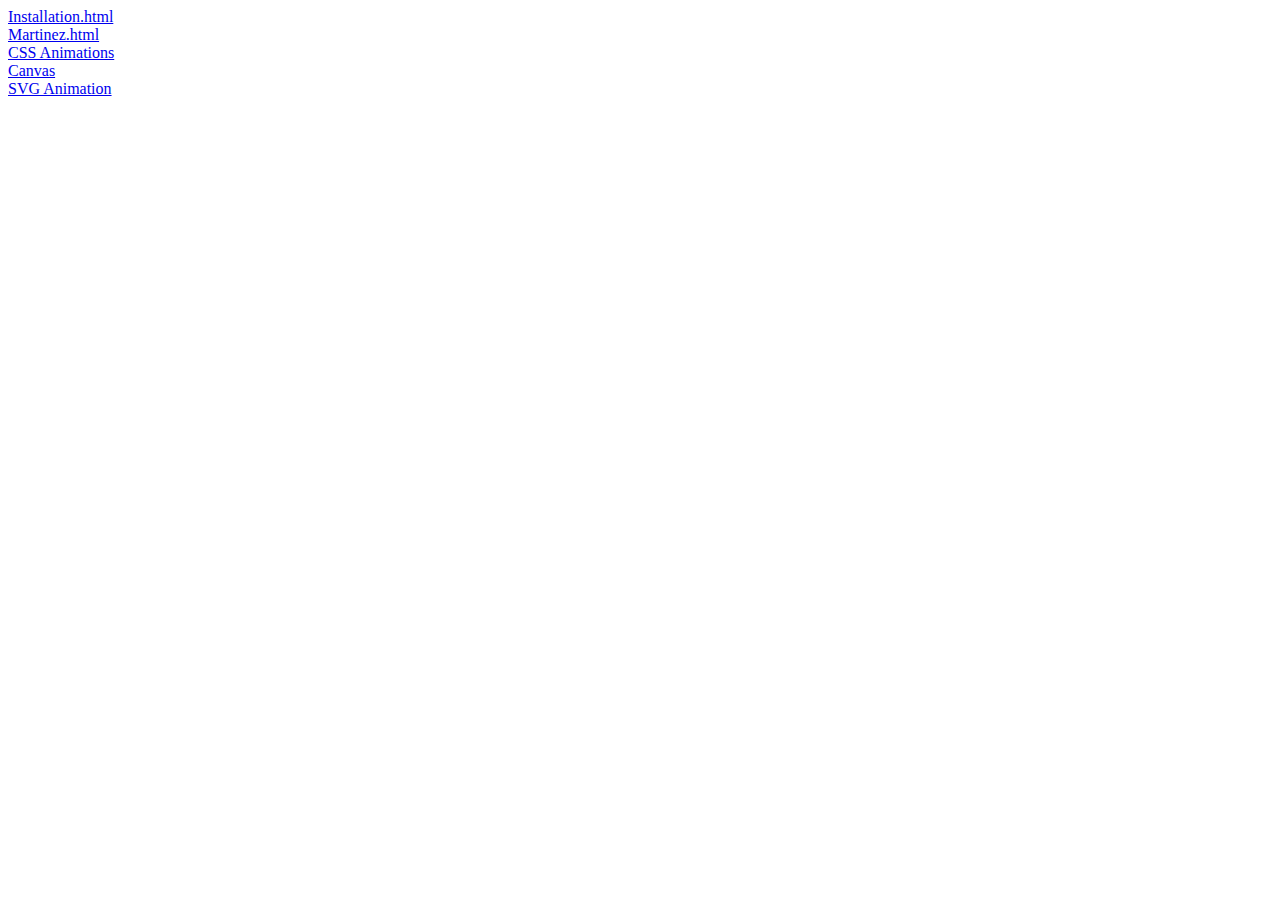
<file: Ubuntu/index.html>
<!DOCTYPE html PUBLIC "-//W3C//DTD HTML 4.01 Transitional//EN" "http://www.w3.org/TR/html4/loose.dtd">
<html>
<head>
    <title>Oscar Index</title>
</head>

<body>
    <a href="installation.html">Installation.html</a><br>
    <a href="Martinez.html">Martinez.html</a><br>
    <a href="cssAnimation.html">CSS Animations</a><br>
    <a href="Canvas.html">Canvas</a><br>
    <a href="svgAnimation.html">SVG Animation</a>
</body>
</html>
</file>
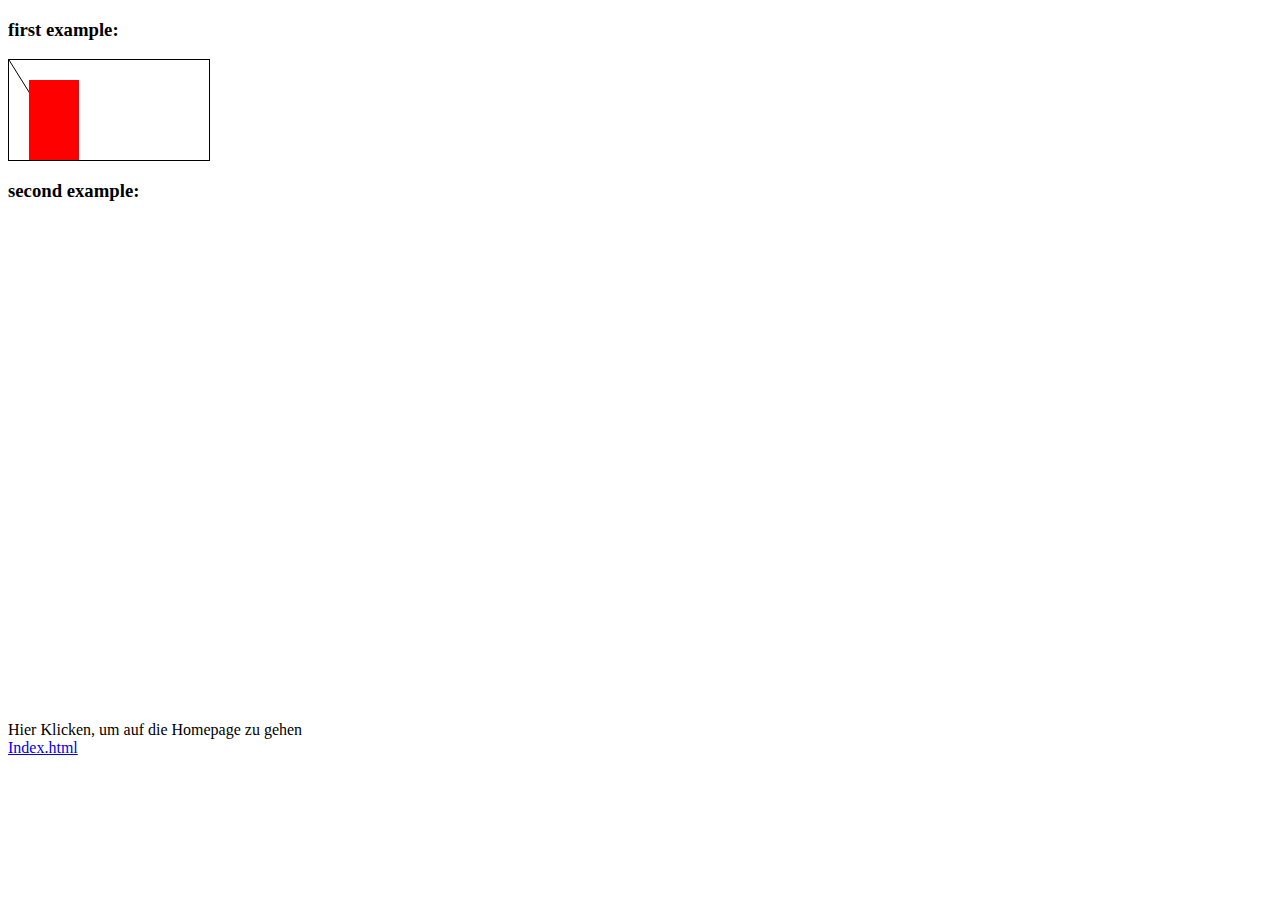
<file: Ubuntu/Canvas.html>
<!DOCTYPE html PUBLIC "-//W3C//DTD HTML 4.01 Transitional//EN" "http://www.w3.org/TR/html4/loose.dtd">
<html>
<head>
    <title>Oscar Index</title>
</head>

<body>
<h3>first example: </h3>
<canvas id="myCanvas" width="200" height="100"
        style="border:1px solid #000000;">
</canvas>
<h3>second example: </h3>
<canvas id="myCanvas" name="myCanvas" width="500px" height="500px"></canvas>
<script>
    function zeichne() {
        let ctx = document.getElementById("myCanvas").getContext("2d");
        ctx.fillStyle = "red";

        ctx.beginPath();
        ctx.moveTo(0, 0);
        ctx.lineTo(50, 80);
        ctx.stroke();

        ctx.fillRect(20, 20, 50, 80);
    }

    zeichne();
</script>
<div>
    Hier Klicken, um auf die Homepage zu gehen<br>
    <a href="index.html">Index.html</a>
</div>
</body>
</html>
</file>
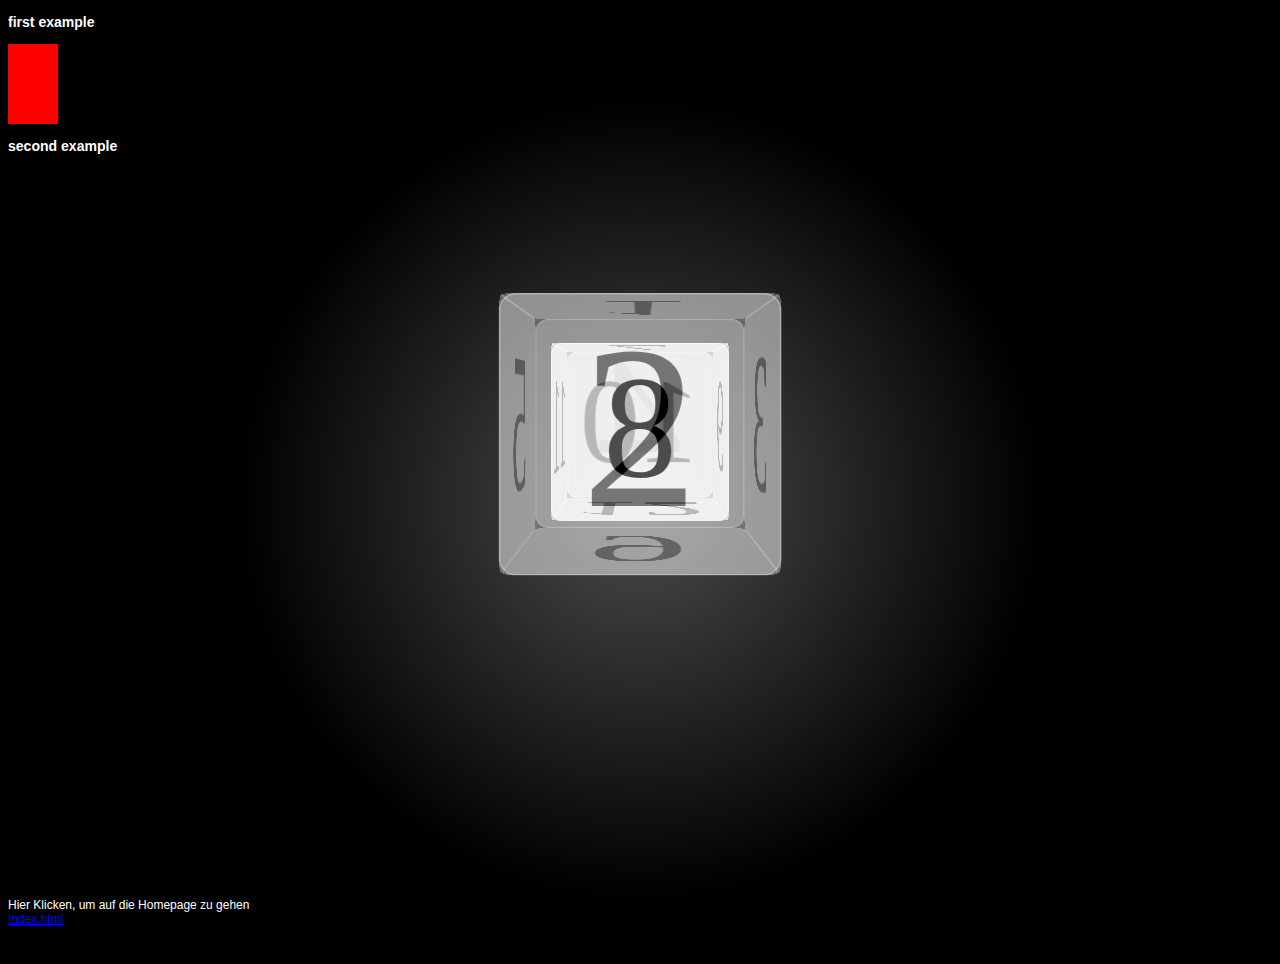
<file: Ubuntu/cssAnimation.html>
<!DOCTYPE html PUBLIC "-//W3C//DTD HTML 4.01 Transitional//EN" "http://www.w3.org/TR/html4/loose.dtd">
<html>
<head>
    <title>Oscar Index</title>
    <link rel="stylesheet" href="index.css">
</head>

<body>
    <h3>first example</h3>
    <div class="example">
    </div>
    <h3>second example</h3>
    <div id="container">
        <div id="stage" style>
            <div id="shape" class="backfaces cube">
                <div class="plane one">1</div>
                <div class="plane two">2</div>
                <div class="plane three">3</div>
                <div class="plane four">4</div>
                <div class="plane five">5</div>
                <div class="plane six">6</div>
                <div class="plane seven">7</div>
                <div class="plane eight">8</div>
                <div class="plane nine">9</div>
                <div class="plane ten">10</div>
                <div class="plane eleven">11</div>
                <div class="plane twelve">12</div>
            </div>
        </div>
    </div>

    <div>
        Hier Klicken, um auf die Homepage zu gehen<br>
        <a href="index.html">Index.html</a>
    </div>
</body>
</html>
</file>
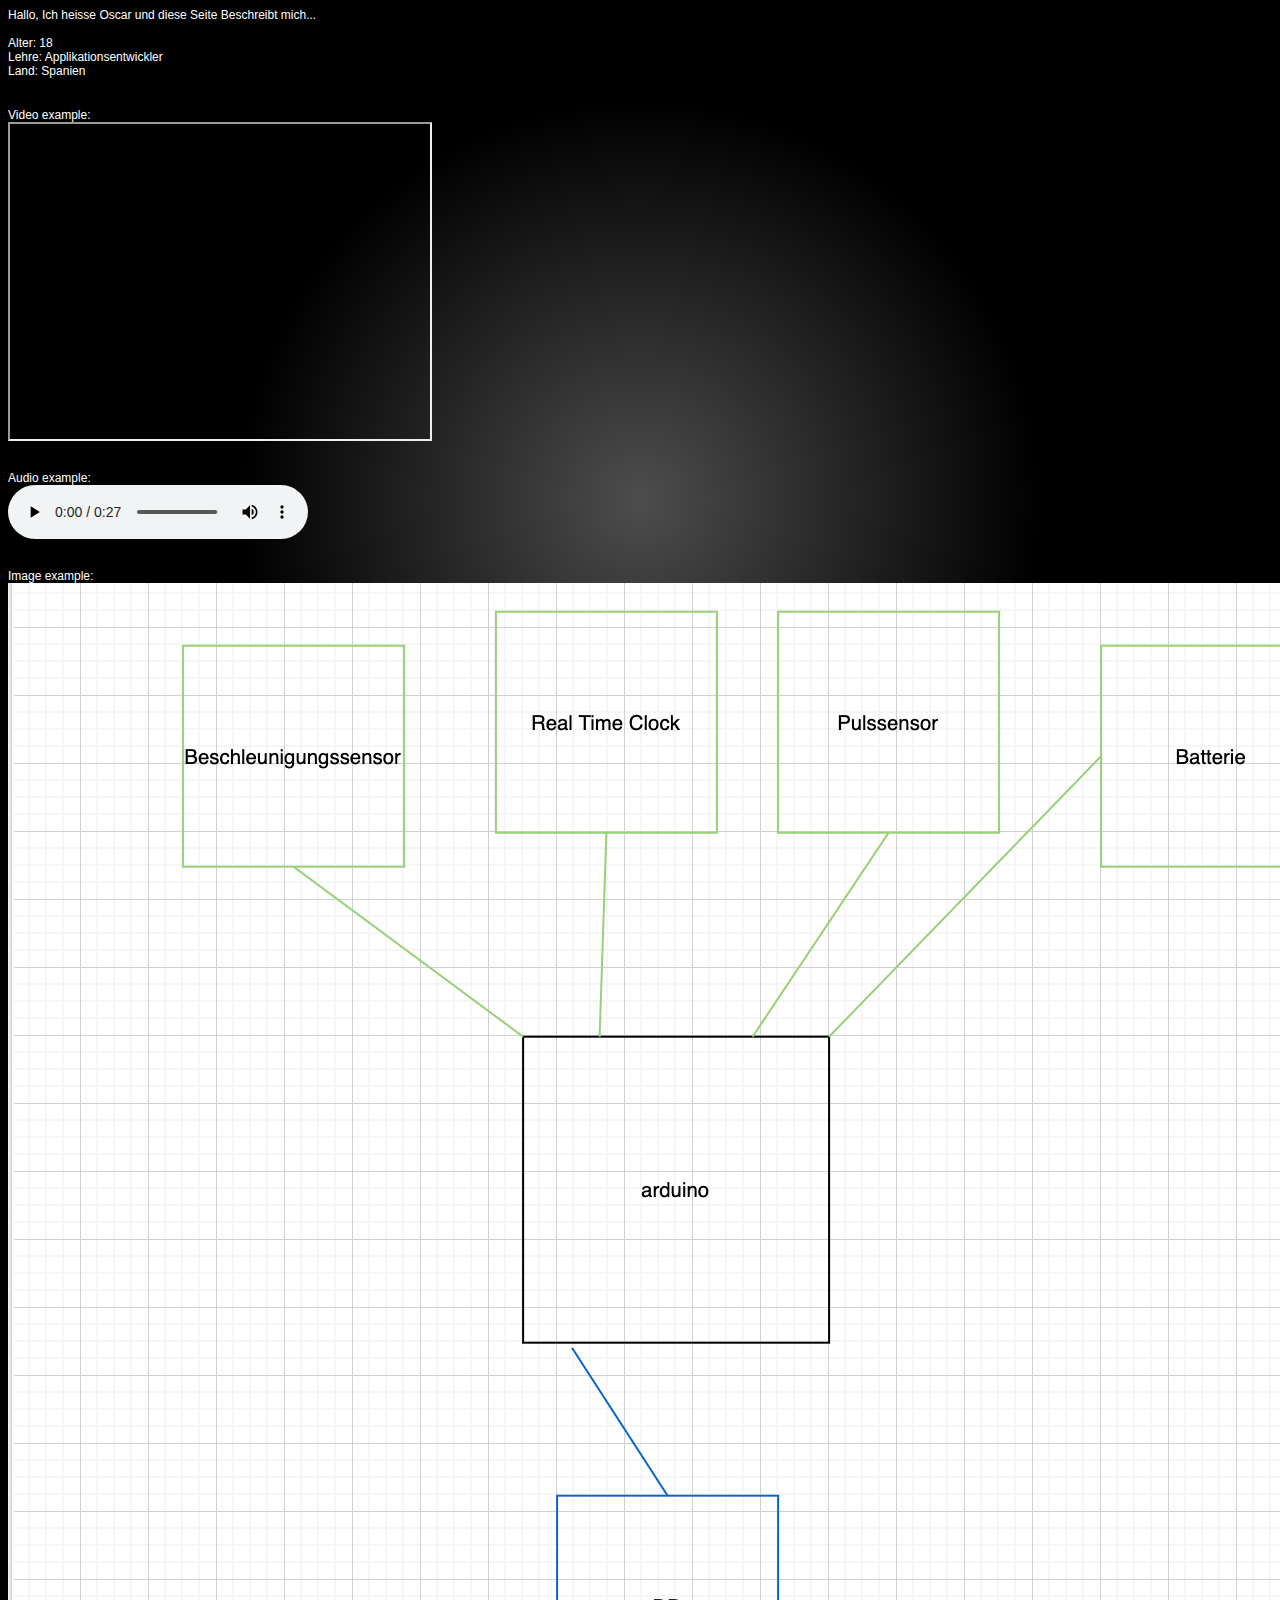
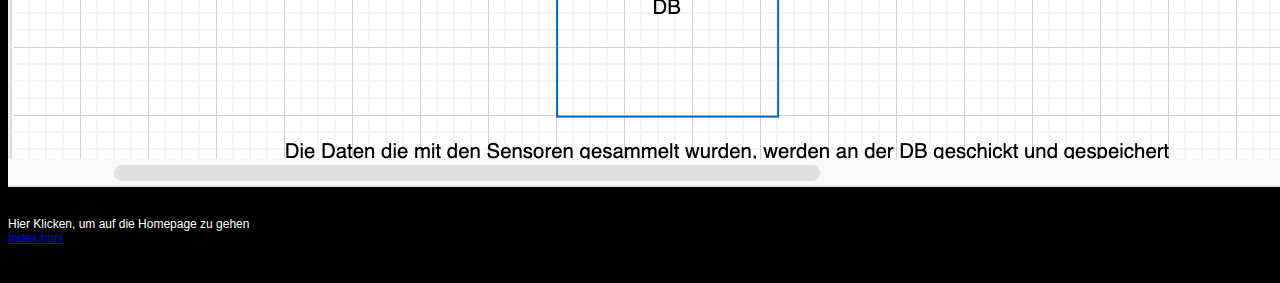
<file: Ubuntu/Martinez.html>
<!DOCTYPE html PUBLIC "-//W3C//DTD HTML 4.01 Transitional//EN" "http://www.w3.org/TR/html4/loose.dtd">
<html>
<head>
    <title>Oscar Index</title>
    <link rel="stylesheet" href="index.css">
</head>

<body>
<div>
    Hallo, Ich heisse Oscar und diese Seite Beschreibt mich...
    <br>
    <br>
    Alter: 18
    <br>
    Lehre: Applikationsentwickler
    <br>
    Land: Spanien
</div>
<div>
    Video example:<br>
    <iframe width="420" height="315"
            src="https://www.youtube.com/embed/tgbNymZ7vqY">
    </iframe>
</div>
<div>
    Audio example:<br>
    <audio controls>
        <source src="example.mp3" type="audio/mpeg">
    </audio>
</div>
<div>
    Image example:<br>
    <img src="foto.png" alt="diagramm">
</div>
<div>
    Hier Klicken, um auf die Homepage zu gehen<br>
    <a href="index.html">Index.html</a>
</div>
</body>
</html>
</file>
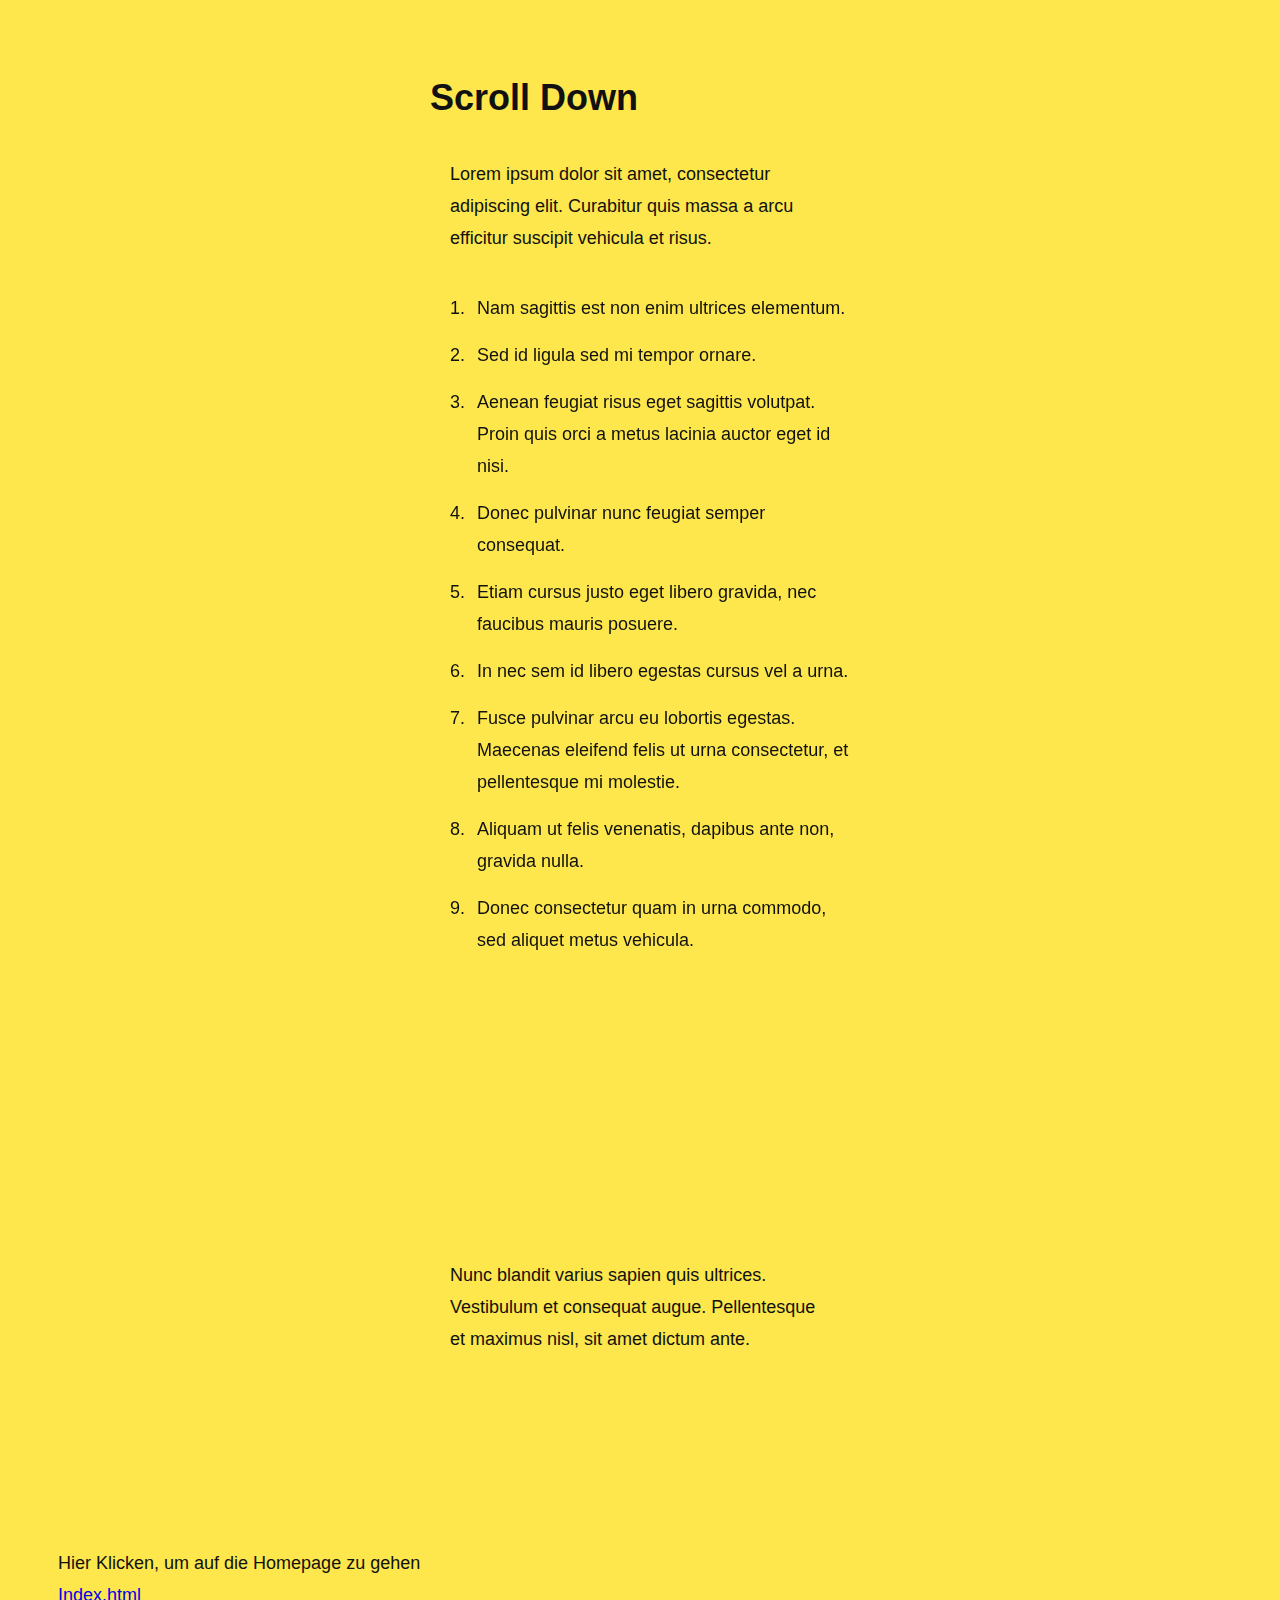
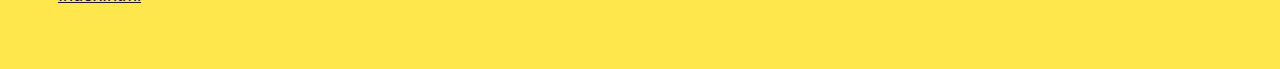
<file: Ubuntu/scrollActivatedAnimation.html>
<!DOCTYPE html>
<html>

<head>
    <meta name="viewport" content="width=device-width, initial-scale=1.0" />
    <title>Change Color on Scroll</title>

    <style>
        body {
            background-color: #FDE74C;
            transition: all 1s ease-in;
            padding: 50px;
            color: #111;
            font-family: sans-serif;
            line-height: 32px;
            font-size: 18px;
        }

        h1 {
            font-family: sans-serif;
        }

        .colorOne {
            background-color: #9BC53D;
            color: #000;
        }

        .colorTwo {
            background-color: #FFF;
            color: #000;
        }

        #mainContent {
            width: 420px;
            margin: 0 auto;
        }

        #mainContent p {
            padding: 20px;
        }

        #mainContent #firstBox {
            font-weight: bold;
            transform: translate3d(-30px, 0, 0);
            transition: all .5s ease-out;
            opacity: 0;
        }

        #mainContent #firstBox.active {
            background-color: #333;
            color: #FFF;
            transform: translate3d(0, 0, 0);
            opacity: 1;
        }

        #mainContent #secondBox {
            transition: all .2s ease-in-out;
            transform: translate3d(0, 30px, 0);
            opacity: 0;
        }

        #mainContent #secondBox.active {
            background-color: #1581AF;
            color: #FFF;
            transform: translate3d(0, 0, 0);
            opacity: 1;
        }

        #mainContent ol li {
            padding-left: 7px;
            margin-bottom: 15px;
            transition: all .2s ease-in-out;
            transform: translate3d(20px, 0, 0);
            opacity: 0;
        }

        #mainContent ol li.active {
            transform: translate3d(0px, 0, 0);
            opacity: 1;
        }
    </style>
</head>

<body>
<div id="mainContent">
    <h1>Scroll Down</h1>
    <p>Lorem ipsum dolor sit amet, consectetur adipiscing elit. Curabitur quis massa a arcu efficitur suscipit vehicula et risus.</p>
    <ol id="myList">
        <li>Nam sagittis est non enim ultrices elementum. </li>
        <li>Sed id ligula sed mi tempor ornare.</li>
        <li>Aenean feugiat risus eget sagittis volutpat. Proin quis orci a metus lacinia auctor eget id nisi.</li>
        <li>Donec pulvinar nunc feugiat semper consequat.</li>
        <li>Etiam cursus justo eget libero gravida, nec faucibus mauris posuere.</li>
        <li>In nec sem id libero egestas cursus vel a urna.</li>
        <li>Fusce pulvinar arcu eu lobortis egestas. Maecenas eleifend felis ut urna consectetur, et pellentesque mi molestie.</li>
        <li>Aliquam ut felis venenatis, dapibus ante non, gravida nulla.</li>
        <li>Donec consectetur quam in urna commodo, sed aliquet metus vehicula.</li>
        <li>Mauris eget est sit amet felis eleifend sagittis non id nulla.</li>
    </ol>
    <p id="firstBox">Phasellus tortor nisl, dapibus at posuere sed, tempor in massa. Pellentesque eu sodales orci, finibus congue libero. Mauris molestie bibendum posuere.</p>
    <p>Nunc blandit varius sapien quis ultrices. Vestibulum et consequat augue. Pellentesque et maximus nisl, sit amet dictum ante.</p>
    <p id="secondBox">Nullam magna augue, consequat eu augue ut, volutpat fringilla est. Ut commodo ac magna vulputate dictum.</p>
</div>

<script>
    var isScrolling = false;

    window.addEventListener("scroll", throttleScroll, false);

    function throttleScroll(e) {
        if (isScrolling == false) {
            window.requestAnimationFrame(function() {
                scrolling(e);
                isScrolling = false;
            });
        }
        isScrolling = true;
    }

    document.addEventListener("DOMContentLoaded", scrolling, false);

    var listItems = document.querySelectorAll("#mainContent ol li");
    var firstBox = document.querySelector("#firstBox");
    var secondBox = document.querySelector("#secondBox");

    function scrolling(e) {

        if (isPartiallyVisible(firstBox)) {
            firstBox.classList.add("active");

            document.body.classList.add("colorOne");
            document.body.classList.remove("colorTwo");
        } else {
            document.body.classList.remove("colorOne");
            document.body.classList.remove("colorTwo");
        }

        if (isFullyVisible(secondBox)) {
            secondBox.classList.add("active");

            document.body.classList.add("colorTwo");
            document.body.classList.remove("colorOne");
        }

        for (var i = 0; i < listItems.length; i++) {
            var listItem = listItems[i];

            if (isPartiallyVisible(listItem)) {
                listItem.classList.add("active");
            } else {
                listItem.classList.remove("active");
            }
        }
    }

    function isPartiallyVisible(el) {
        var elementBoundary = el.getBoundingClientRect();

        var top = elementBoundary.top;
        var bottom = elementBoundary.bottom;
        var height = elementBoundary.height;

        return ((top + height >= 0) && (height + window.innerHeight >= bottom));
    }

    function isFullyVisible(el) {
        var elementBoundary = el.getBoundingClientRect();

        var top = elementBoundary.top;
        var bottom = elementBoundary.bottom;

        return ((top >= 0) && (bottom <= window.innerHeight));
    }
</script>

<div>
    Hier Klicken, um auf die Homepage zu gehen<br>
    <a href="index.html">Index.html</a>
</div>
</body>

</html>
</file>
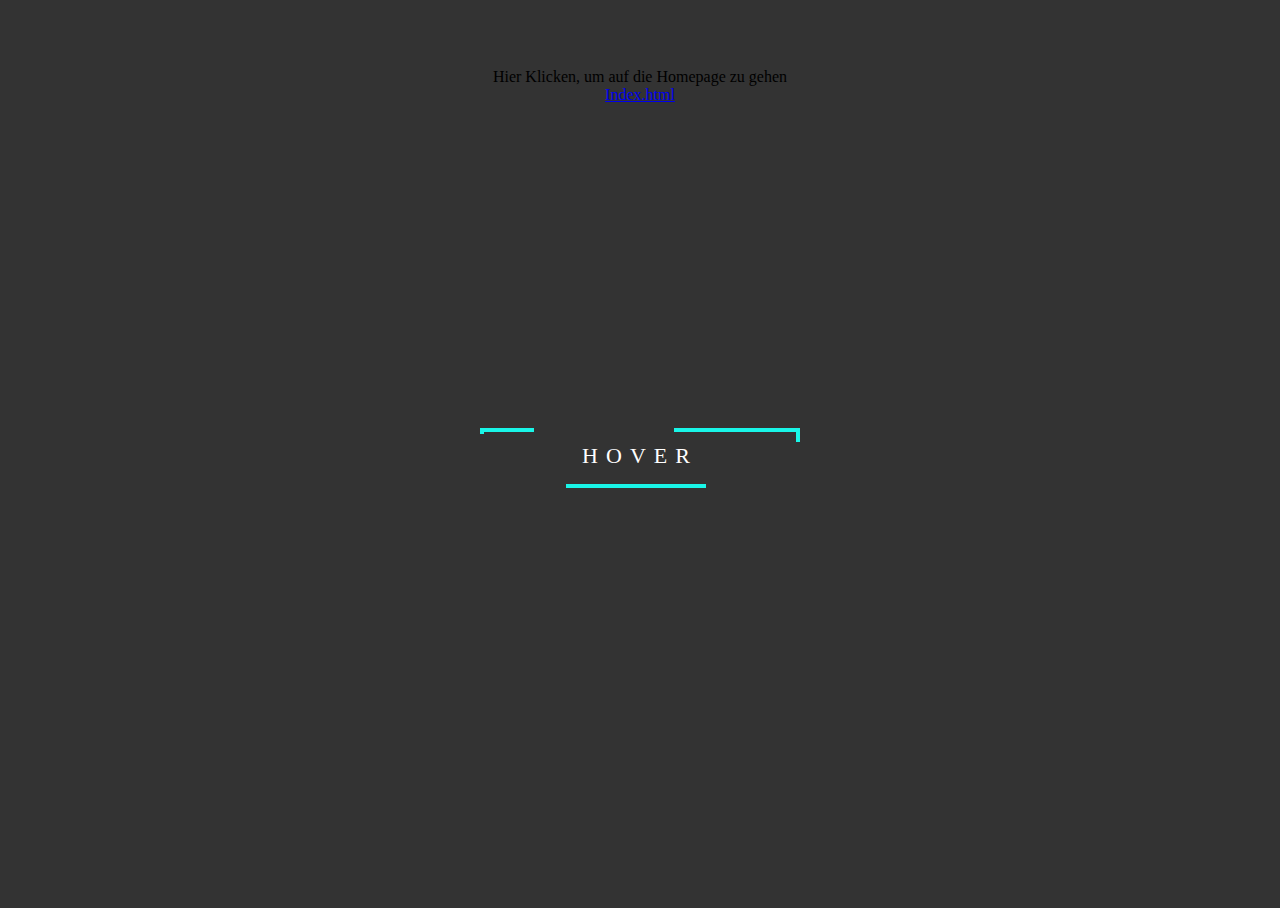
<file: Ubuntu/svgAnimation.html>
<!DOCTYPE html PUBLIC "-//W3C//DTD HTML 4.01 Transitional//EN" "http://www.w3.org/TR/html4/loose.dtd">
<html>
<head>
    <title>SVG animation</title>
    <link rel="stylesheet" href="cssSVG.css">

</head>

<body>
<div class="svg-wrapper">
    <svg height="60" width="320" xmlns="http://www.w3.org/2000/svg">
        <rect class="shape" height="60" width="320" />
    </svg>
    <div class="text">HOVER</div>
</div>
<div>
    Hier Klicken, um auf die Homepage zu gehen<br>
    <a href="index.html">Index.html</a>
</div>
</body>
</html>
</file>
<file: Ubuntu/index.css>
div {
    padding-bottom: 30px;
}

@keyframes example {
    from {background-color: red;}
    to {background-color: yellow;}
}

.example {
    width: 50px;
    height: 50px;
    background-color: red;
    animation-name: example;
    animation-duration: 4s;
}


body {
    background-color: black;
    color: white;
    font-family: 'Lucida Grande', Verdana, Arial;
    font-size: 12px;
    background-image: -webkit-gradient(radial,
    50% 500, 1,
    50% 500, 400,
    from(rgba(255, 255, 255, 0.3)),
    to(rgba(255, 255, 255, 0)));
    background-repeat: no-repeat;
}

#container {
    width: 100%;
    height: 700px;
    -webkit-perspective: 800; /* For compatibility with iPhone 3.0, we leave off the units here */
    -webkit-perspective-origin: 50% 225px;
}
#stage {
    width: 100%;
    height: 100%;
    -webkit-transition: -webkit-transform 2s;
    -webkit-transform-style: preserve-3d;
}

#shape {
    position: relative;
    top: 160px;
    margin: 0 auto;
    height: 200px;
    width: 200px;
    -webkit-transform-style: preserve-3d;
}

.plane {
    position: absolute;
    height: 200px;
    width: 200px;
    border: 1px solid white;
    -webkit-border-radius: 12px;
    -webkit-box-sizing: border-box;
    text-align: center;
    font-family: Times, serif;
    font-size: 124pt;
    color: black;
    background-color: rgba(255, 255, 255, 0.6);
    -webkit-transition: -webkit-transform 2s, opacity 2s;
    -webkit-backface-visibility: hidden;
}

#shape.backfaces .plane {
    -webkit-backface-visibility: visible;
}

#shape {
    -webkit-animation: spin 8s infinite linear;
}

@-webkit-keyframes spin {
    from { -webkit-transform: rotateY(0); }
    to   { -webkit-transform: rotateY(-360deg); }
}

/* ---------- cube styles ------------- */
.cube > .one {
    opacity: 0.5;
    -webkit-transform: scale3d(1.2, 1.2, 1.2) rotateX(90deg) translateZ(100px);
}

.cube > .two {
    opacity: 0.5;
    -webkit-transform: scale3d(1.2, 1.2, 1.2) translateZ(100px);
}

.cube > .three {
    opacity: 0.5;
    -webkit-transform: scale3d(1.2, 1.2, 1.2) rotateY(90deg) translateZ(100px);
}

.cube > .four {
    opacity: 0.5;
    -webkit-transform: scale3d(1.2, 1.2, 1.2) rotateY(180deg) translateZ(100px);
}

.cube > .five {
    opacity: 0.5;
    -webkit-transform: scale3d(1.2, 1.2, 1.2) rotateY(-90deg) translateZ(100px);
}

.cube > .six {
    opacity: 0.5;
    -webkit-transform: scale3d(1.2, 1.2, 1.2) rotateX(-90deg) translateZ(100px) rotate(180deg);
}


.cube > .seven {
    -webkit-transform: scale3d(0.8, 0.8, 0.8) rotateX(90deg) translateZ(100px) rotate(180deg);
}

.cube > .eight {
    -webkit-transform: scale3d(0.8, 0.8, 0.8) translateZ(100px);
}

.cube > .nine {
    -webkit-transform: scale3d(0.8, 0.8, 0.8) rotateY(90deg) translateZ(100px);
}

.cube > .ten {
    -webkit-transform: scale3d(0.8, 0.8, 0.8) rotateY(180deg) translateZ(100px);
}

.cube > .eleven {
    -webkit-transform: scale3d(0.8, 0.8, 0.8) rotateY(-90deg) translateZ(100px);
}

.cube > .twelve {
    -webkit-transform: scale3d(0.8, 0.8, 0.8) rotateX(-90deg) translateZ(100px);
}

/* ---------- ring styles ------------- */
.ring > .one {
    -webkit-transform: translateZ(380px);
}

.ring > .two {
    -webkit-transform: rotateY(30deg) translateZ(380px);
}

.ring > .three {
    -webkit-transform: rotateY(60deg) translateZ(380px);
}

.ring > .four {
    -webkit-transform: rotateY(90deg) translateZ(380px);
}

.ring > .five {
    -webkit-transform: rotateY(120deg) translateZ(380px);
}

.ring > .six {
    -webkit-transform: rotateY(150deg) translateZ(380px);
}

.ring > .seven {
    -webkit-transform: rotateY(180deg) translateZ(380px);
}

.ring > .eight {
    -webkit-transform: rotateY(210deg) translateZ(380px);
}

.ring > .nine {
    -webkit-transform: rotateY(-120deg) translateZ(380px);
}

.ring > .ten {
    -webkit-transform: rotateY(-90deg) translateZ(380px);
}

.ring > .eleven {
    -webkit-transform: rotateY(300deg) translateZ(380px);
}

.ring > .twelve {
    -webkit-transform: rotateY(330deg) translateZ(380px);
}

.controls {
    width: 80%;
    margin: 0 auto;
    padding: 5px 20px;
    -webkit-border-radius: 12px;
    background-color: rgba(255, 255, 255, 0.5);
}
.controls > div {
    margin: 10px;
}
</file>
<file: Ubuntu/cssSVG.css>
html, body {
    background: #333;
    height: 100%;
    overflow: hidden;
    text-align: center;
}

.svg-wrapper {
    height: 60px;
    margin: 0 auto;
    position: relative;
    top: 50%;
    transform: translateY(-50%);
    width: 320px;
}

.shape {
    fill: transparent;
    stroke-dasharray: 140;
    stroke-dashoffset: -474;
    stroke-width: 8px;
    stroke: #19f6e8;
}

.text {
    color: #fff;
    font-family: 'Roboto Condensed';
    font-size: 22px;
    letter-spacing: 8px;
    line-height: 32px;
    position: relative;
    top: -48px;
}

@keyframes draw {
    0% {
        stroke-dasharray: 140;
        stroke-dashoffset: -474;
        stroke-width: 8px;
    }
    100% {
        stroke-dasharray: 760;
        stroke-dashoffset: 0;
        stroke-width: 2px;
    }
}

.svg-wrapper:hover .shape {
    -webkit-animation: 0.5s draw linear forwards;
    animation: 0.5s draw linear forwards;
}
</file>
